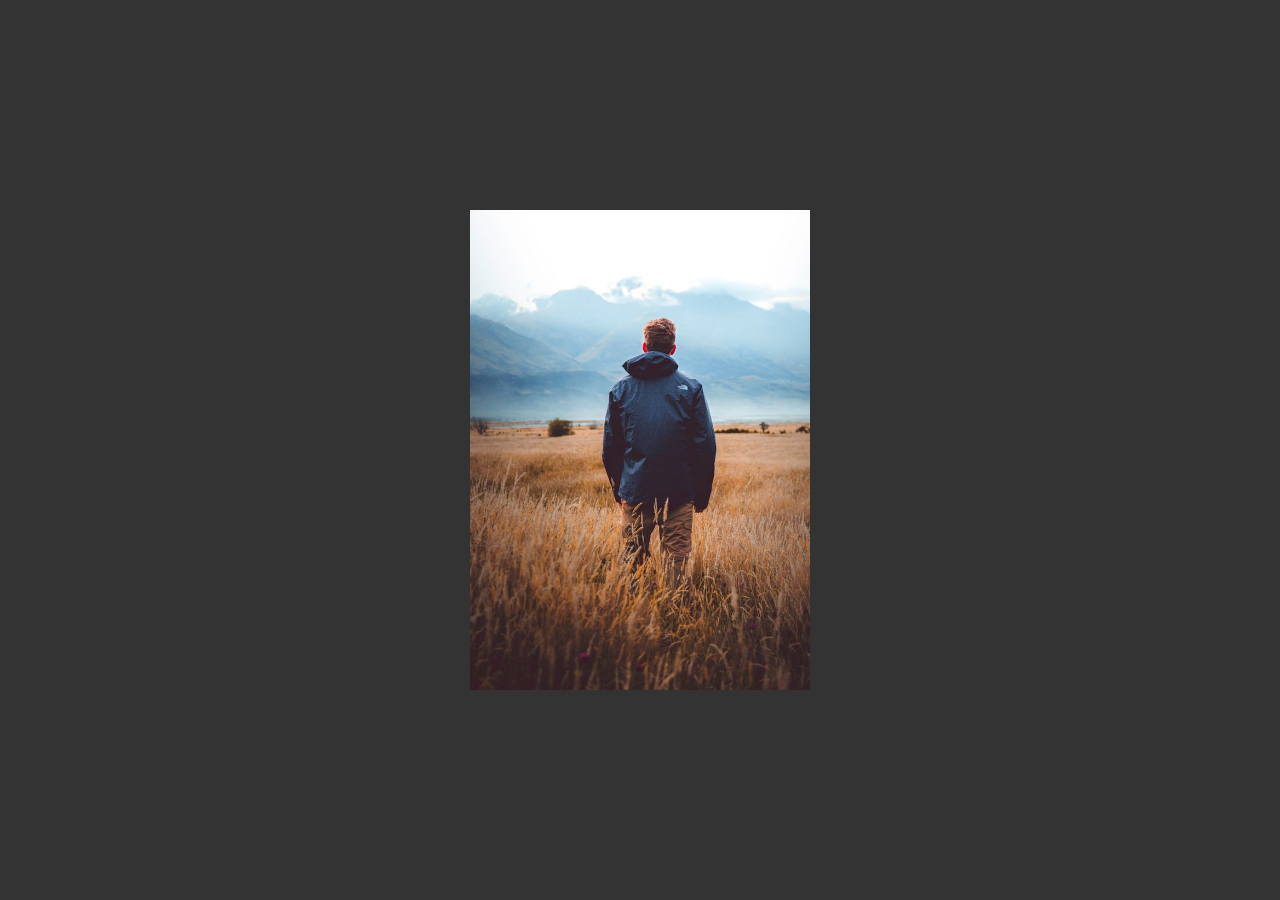
<file: 3dFlipCard/index.html>
<!DOCTYPE html>
<html lang="en" dir="ltr">
  <head>
    <meta charset="utf-8">
    <title></title>
    <link rel="stylesheet" href="style.css">
    <link rel="stylesheet" href="https://use.fontawesome.com/releases/v5.3.1/css/all.css">
  </head>
  <body>

    <div class="card middle">
      <div class="front">
        <img src="img.jpg" alt="">
      </div>
      <div class="back">
        <div class="back-content middle">
          <h2>DarkCode</h2>
          <span>Youtube Channel</span>
          <div class="sm">
            <a href="#"><i class="fab fa-facebook-f"></i></a>
            <a href="#"><i class="fab fa-twitter"></i></a>
            <a href="#"><i class="fab fa-youtube"></i></a>
            <a href="#"><i class="fab fa-instagram"></i></a>
          </div>
        </div>
      </div>
    </div>



  </body>
</html>
</file>
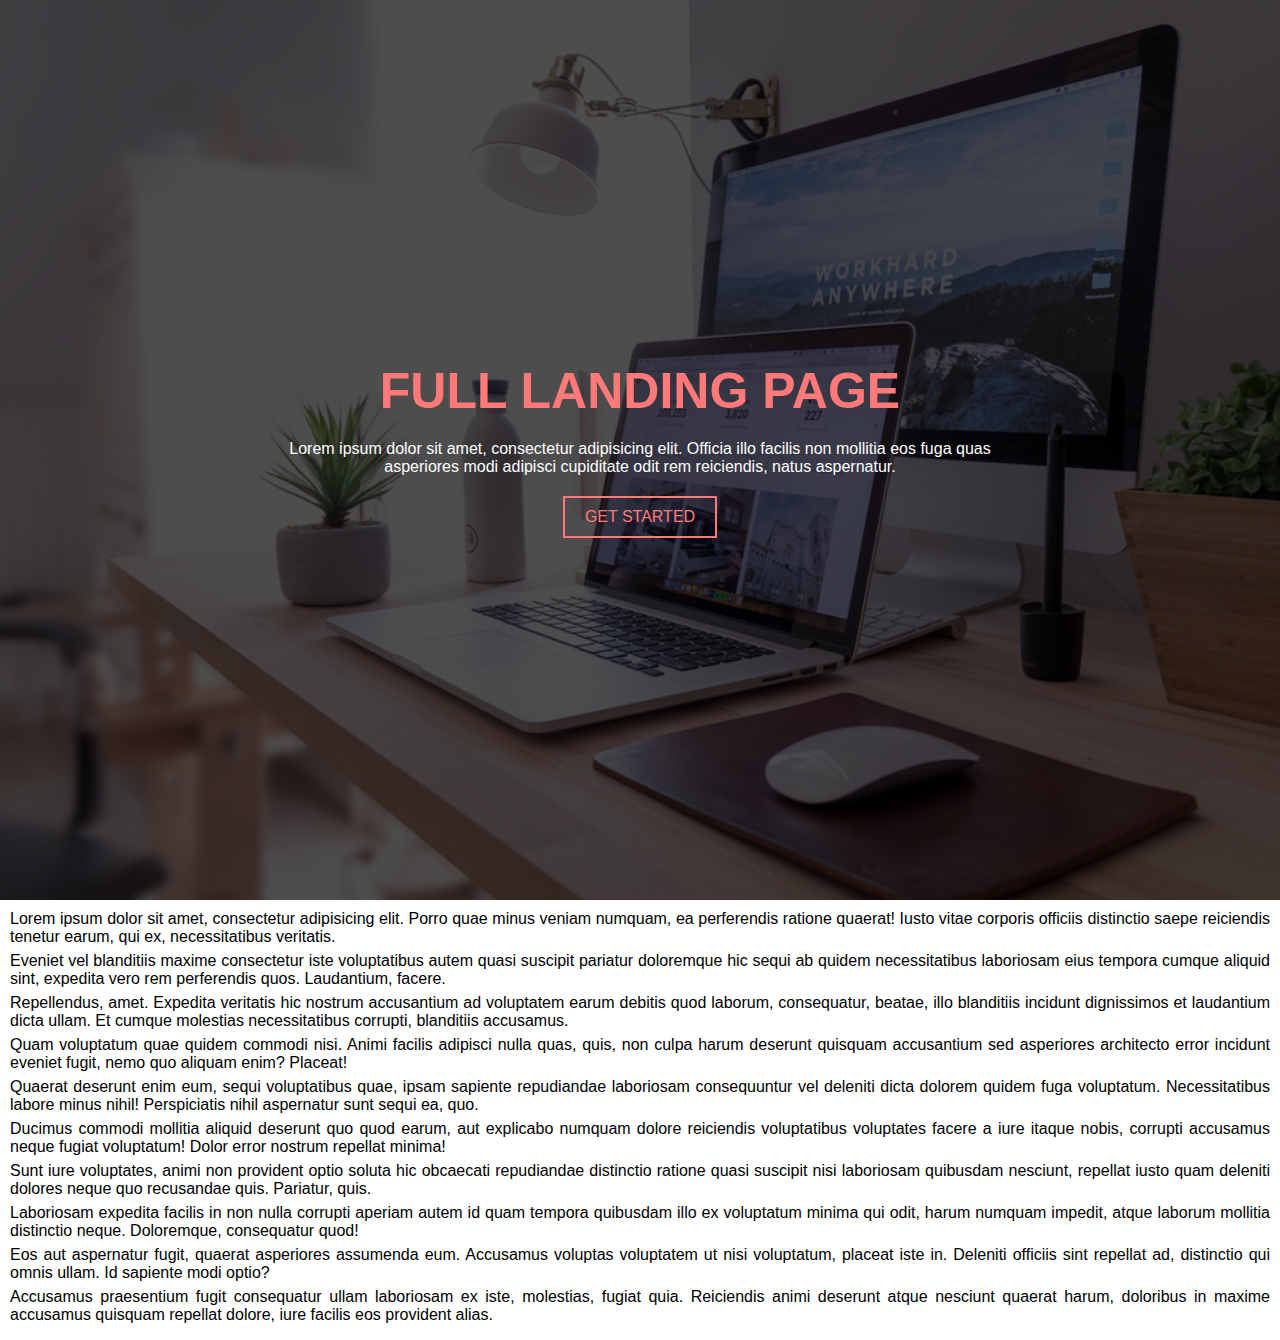
<file: AnimatedFullLandingPage/index.html>
<!DOCTYPE html>
<html lang="en" dir="ltr">
  <head>
    <meta charset="utf-8">
    <title></title>
    <link rel="stylesheet" href="style.css">
    <meta name="viewport" content="width=device-width, initial-scale=1">

  </head>
  <body>

    <div class="landing-page">
      <div class="page-content">
        <h1>Full Landing Page</h1>
        <p>
          Lorem ipsum dolor sit amet, consectetur adipisicing elit. Officia illo facilis non mollitia eos fuga quas asperiores modi adipisci cupiditate odit rem reiciendis, natus aspernatur.

        </p>
        <a href="#">Get Started</a>
      </div>
    </div>

  <div class="text">
    <div>Lorem ipsum dolor sit amet, consectetur adipisicing elit. Porro quae minus veniam numquam, ea perferendis ratione quaerat! Iusto vitae corporis officiis distinctio saepe reiciendis tenetur earum, qui ex, necessitatibus veritatis.</div>
    <div>Eveniet vel blanditiis maxime consectetur iste voluptatibus autem quasi suscipit pariatur doloremque hic sequi ab quidem necessitatibus laboriosam eius tempora cumque aliquid sint, expedita vero rem perferendis quos. Laudantium, facere.</div>
    <div>Repellendus, amet. Expedita veritatis hic nostrum accusantium ad voluptatem earum debitis quod laborum, consequatur, beatae, illo blanditiis incidunt dignissimos et laudantium dicta ullam. Et cumque molestias necessitatibus corrupti, blanditiis accusamus.</div>
    <div>Quam voluptatum quae quidem commodi nisi. Animi facilis adipisci nulla quas, quis, non culpa harum deserunt quisquam accusantium sed asperiores architecto error incidunt eveniet fugit, nemo quo aliquam enim? Placeat!</div>
    <div>Quaerat deserunt enim eum, sequi voluptatibus quae, ipsam sapiente repudiandae laboriosam consequuntur vel deleniti dicta dolorem quidem fuga voluptatum. Necessitatibus labore minus nihil! Perspiciatis nihil aspernatur sunt sequi ea, quo.</div>
    <div>Ducimus commodi mollitia aliquid deserunt quo quod earum, aut explicabo numquam dolore reiciendis voluptatibus voluptates facere a iure itaque nobis, corrupti accusamus neque fugiat voluptatum! Dolor error nostrum repellat minima!</div>
    <div>Sunt iure voluptates, animi non provident optio soluta hic obcaecati repudiandae distinctio ratione quasi suscipit nisi laboriosam quibusdam nesciunt, repellat iusto quam deleniti dolores neque quo recusandae quis. Pariatur, quis.</div>
    <div>Laboriosam expedita facilis in non nulla corrupti aperiam autem id quam tempora quibusdam illo ex voluptatum minima qui odit, harum numquam impedit, atque laborum mollitia distinctio neque. Doloremque, consequatur quod!</div>
    <div>Eos aut aspernatur fugit, quaerat asperiores assumenda eum. Accusamus voluptas voluptatem ut nisi voluptatum, placeat iste in. Deleniti officiis sint repellat ad, distinctio qui omnis ullam. Id sapiente modi optio?</div>
    <div>Accusamus praesentium fugit consequatur ullam laboriosam ex iste, molestias, fugiat quia. Reiciendis animi deserunt atque nesciunt quaerat harum, doloribus in maxime accusamus quisquam repellat dolore, iure facilis eos provident alias.</div>
  </div>

  </body>
</html>
</file>
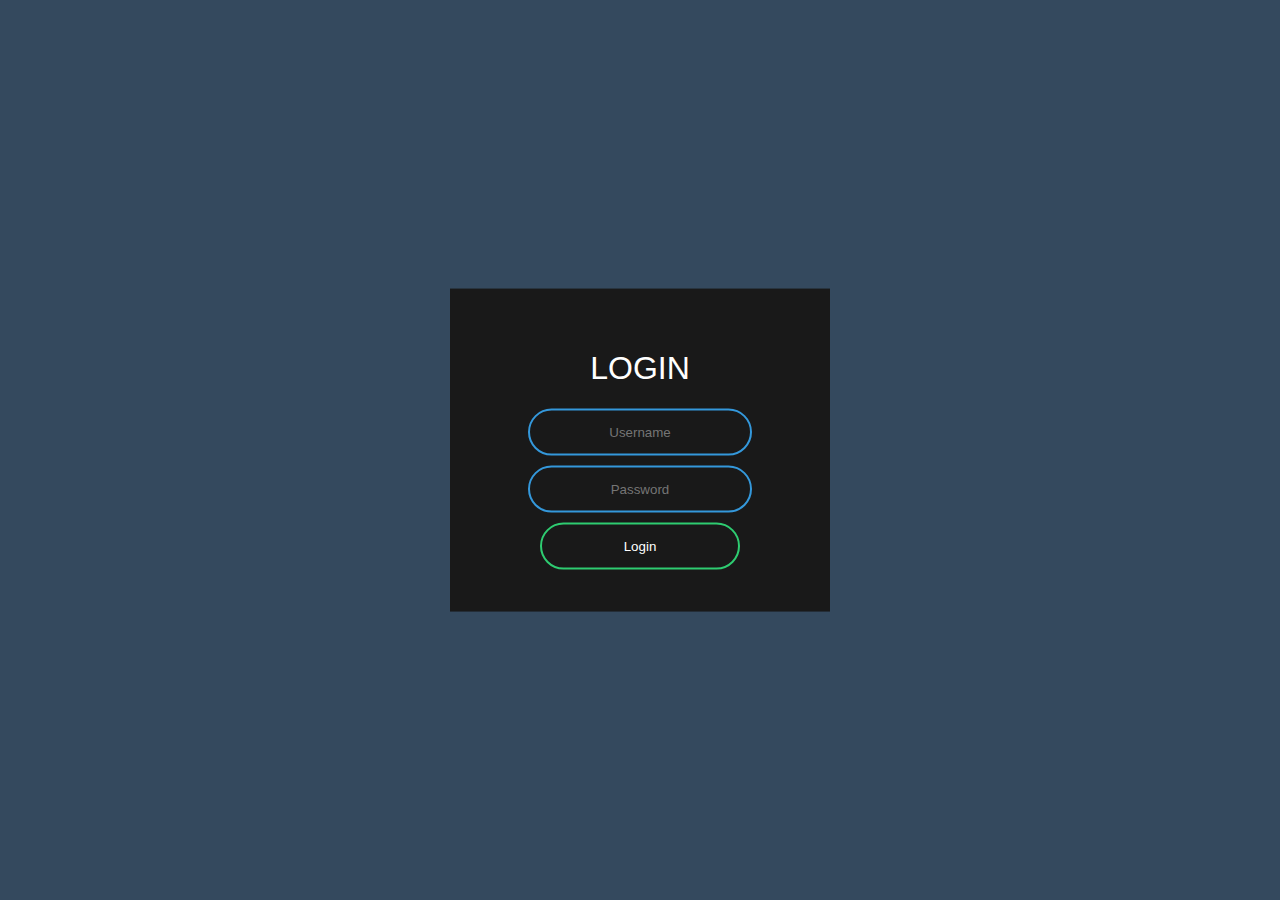
<file: AnimatedLogin/index.html>
<!DOCTYPE html>
<html lang="en">
<head>
    <meta charset="UTF-8">
    <meta name="viewport" content="width=device-width, initial-scale=1.0">
    <meta http-equiv="X-UA-Compatible" content="ie=edge">
    <title>Animated Login Form</title>

    <link rel="stylesheet" href="styles.css">
</head>
<body>
    <form action="index.html" method="post" class="box">
        <h1>Login</h1>
        <input type="text" name="" placeholder="Username">
        <input type="text" name="" placeholder="Password">
        <input type="submit" name="" value="Login">
    </form>
</body>
</html>
</file>
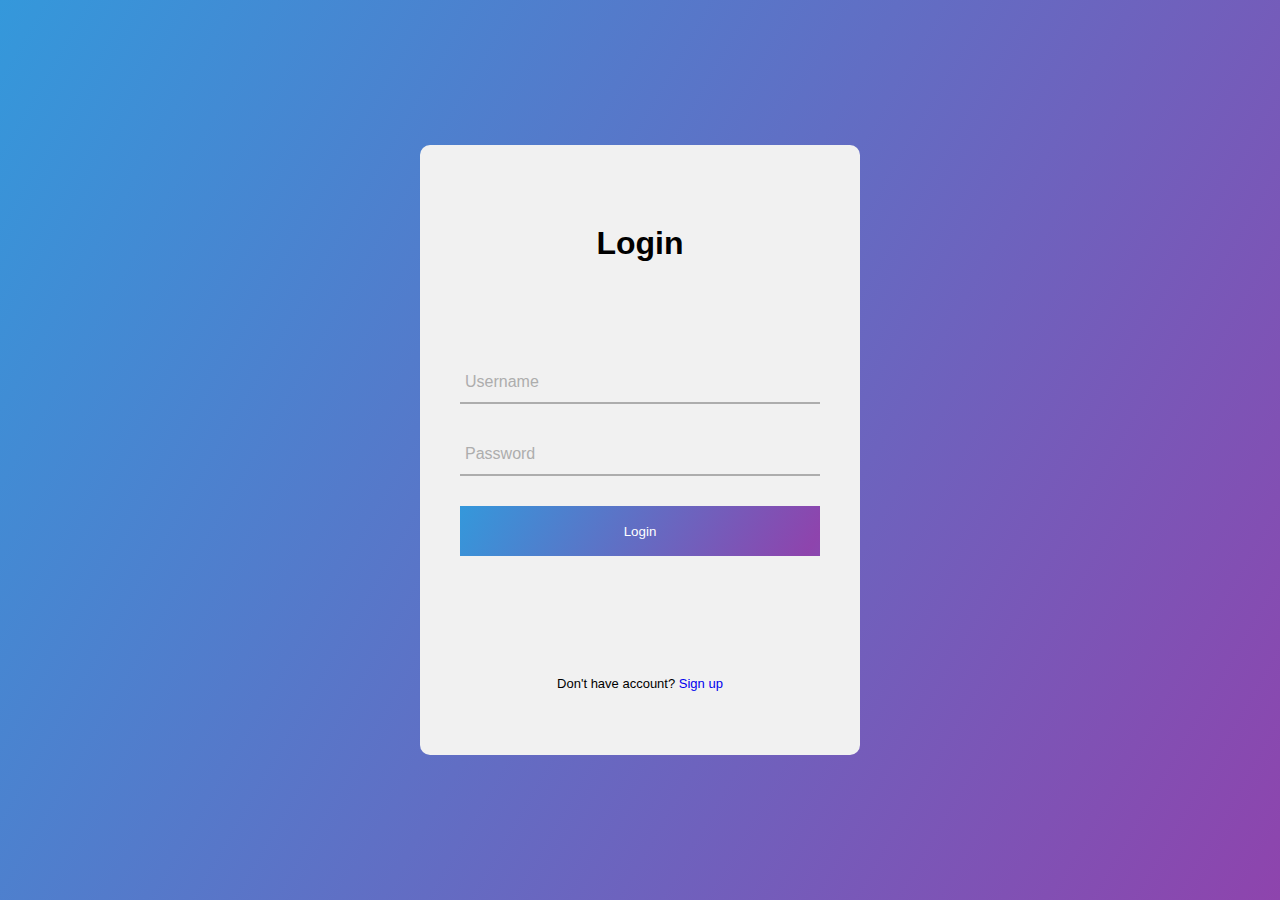
<file: AnimatedLogin2/index.html>
<!DOCTYPE html>
<html lang="en">
<head>
    <meta charset="UTF-8">
    <meta name="viewport" content="width=device-width, initial-scale=1.0">
    <meta http-equiv="X-UA-Compatible" content="ie=edge">
    <title>Animated Login</title>

    <link rel="stylesheet" href="styles.css">
    <script src="https://cdnjs.cloudflare.com/ajax/libs/jquery/3.4.1/jquery.min.js"></script>
</head>
<body>
    <form action="index.html" class="login-form">
        <h1>Login</h1>

        <div class="txtb">
            <input type="text">
            <span data-placeholder="Username"></span>
        </div>

        <div class="txtb">
            <input type="password">
            <span data-placeholder="Password"></span>
        </div>

        <input type="submit" class="logbtn" value="Login">

        <div class="bottom-text">
            Don't have account? <a href="#">Sign up</a>
        </div>
    </form>

    <script type="text/javascript">
        $(".txtb input").on("focus", function(){
            $(this).addClass("focus");
        })
        $(".txtb input").on("blur", function(){
            if ($(this).val() == "")
            $(this).removeClass("focus");
        })
    </script>
</body>
</html>
</file>
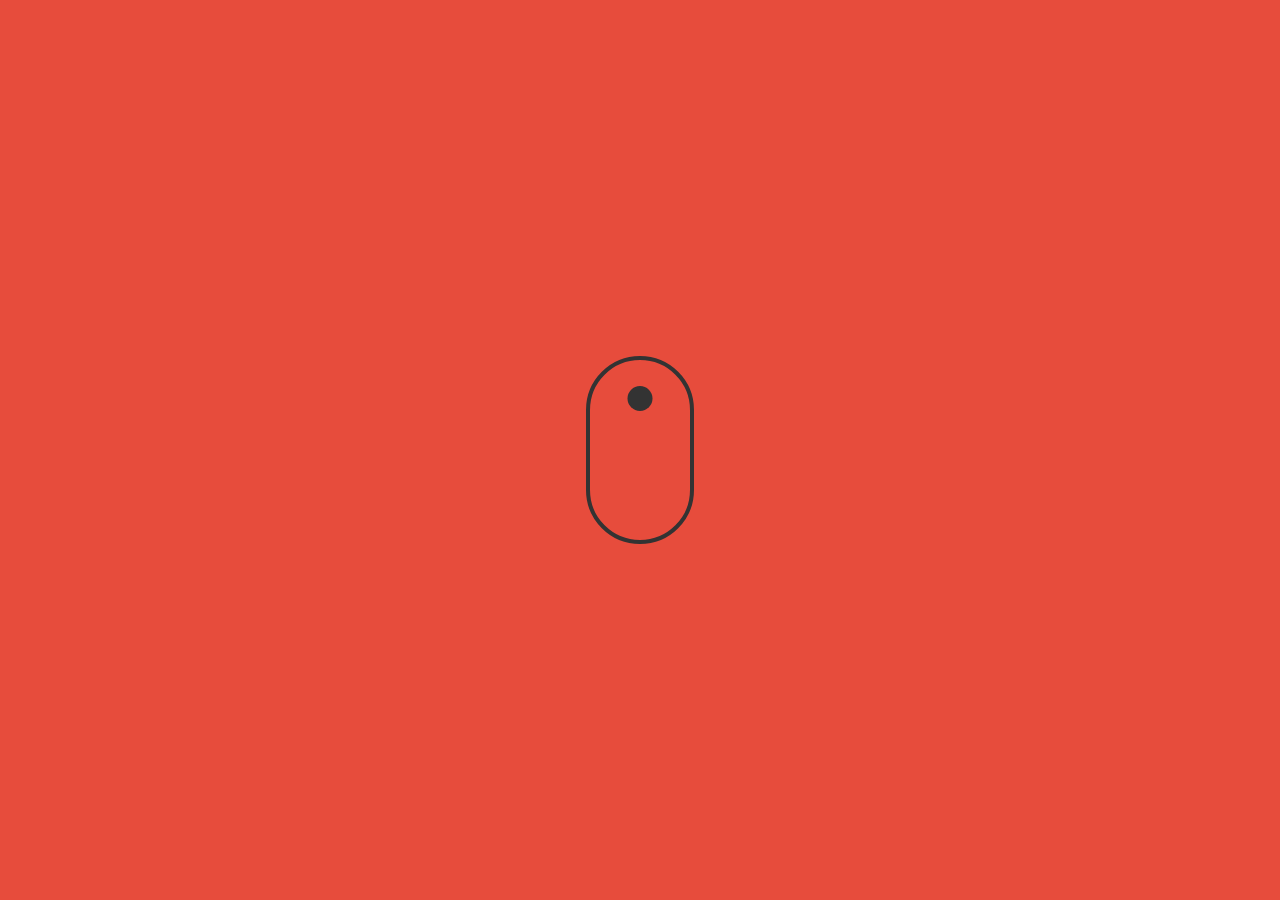
<file: AnimatedMouseScroll/index.html>
<!DOCTYPE html>
<html lang="en" dir="ltr">
  <head>
    <meta charset="utf-8">
    <title></title>
    <link rel="stylesheet" href="style.css">
  </head>
  <body>
<div class="middle">
  <div class="mouse">

  </div>
</div>
  </body>
</html>
</file>
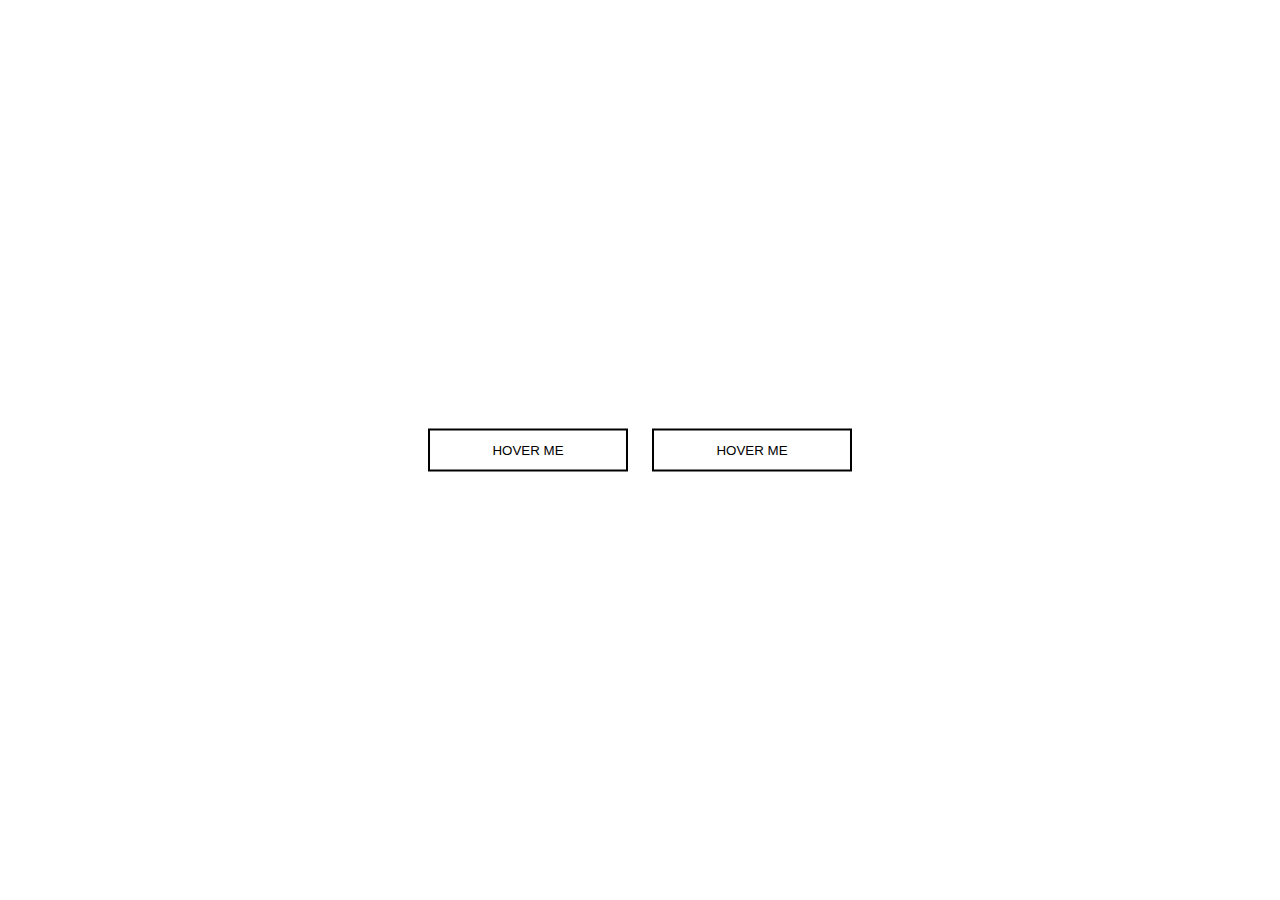
<file: ButtonsHoverEffect/index.html>
<!DOCTYPE html>
<html lang="en" dir="ltr">
  <head>
    <meta charset="utf-8">
    <title></title>
    <link rel="stylesheet" href="style.css">
  </head>
  <body>
    <div class="middle">
      <button class="btn btn1">Hover Me</button>
      <button class="btn btn2">Hover Me</button>
    </div>
  </body>
</html>
</file>
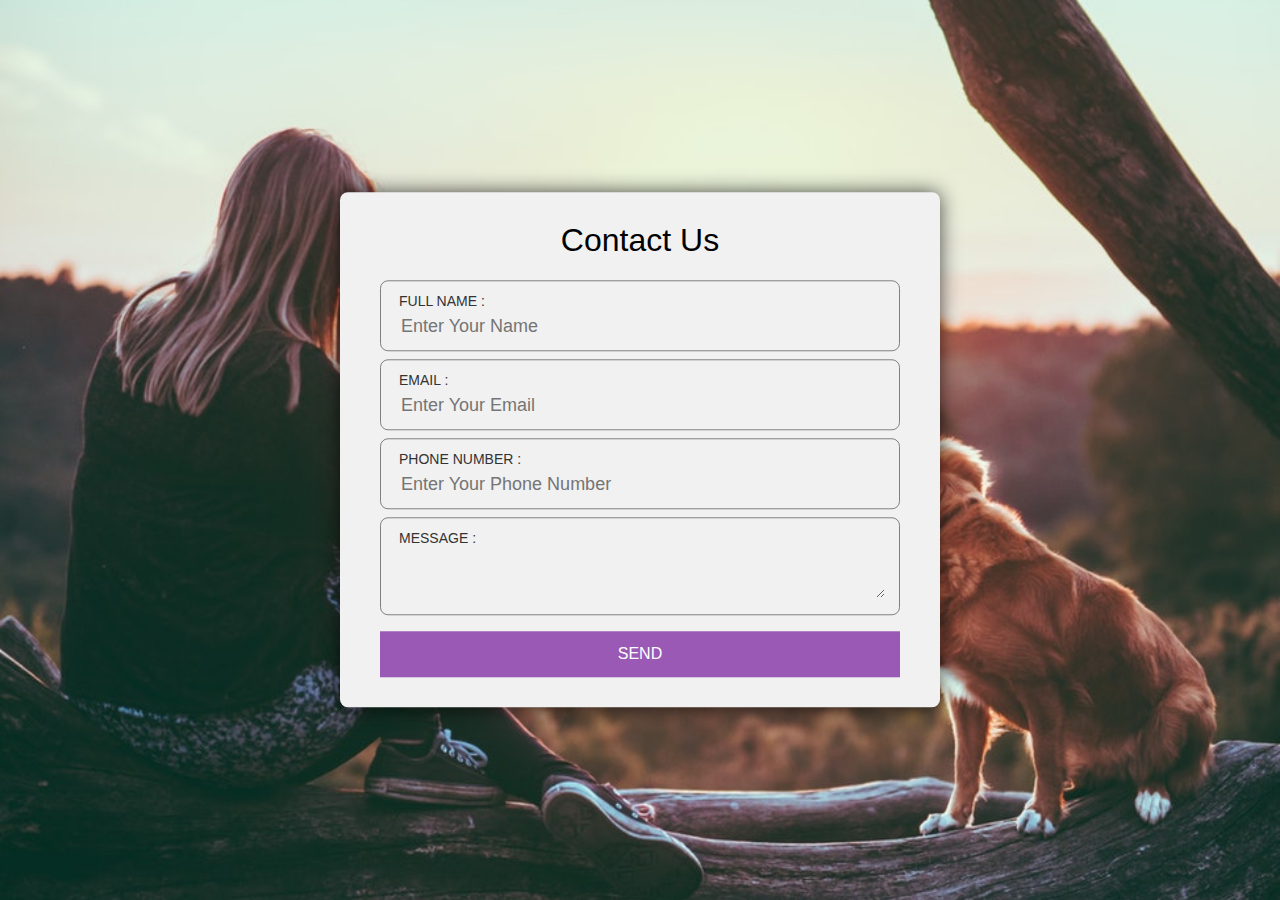
<file: ContactUsForm/index.html>
<!DOCTYPE html>
<html lang="en" dir="ltr">
  <head>
    <meta charset="utf-8">
    <title></title>
    <link rel="stylesheet" href="style.css">
  </head>
  <body>
  <div class="contact-form">
    <h1>Contact Us</h1>
    <div class="txtb">
      <label>Full Name :</label>
      <input type="text" name="" value="" placeholder="Enter Your Name">
    </div>

    <div class="txtb">
      <label>Email :</label>
      <input type="email" name="" value="" placeholder="Enter Your Email">
    </div>

    <div class="txtb">
      <label>Phone Number :</label>
      <input type="text" name="" value="" placeholder="Enter Your Phone Number">
    </div>

    <div class="txtb">
      <label>Message :</label>
      <textarea></textarea>
    </div>
    <a class="btn">Send</a>
  </div>
  </body>
</html>
</file>
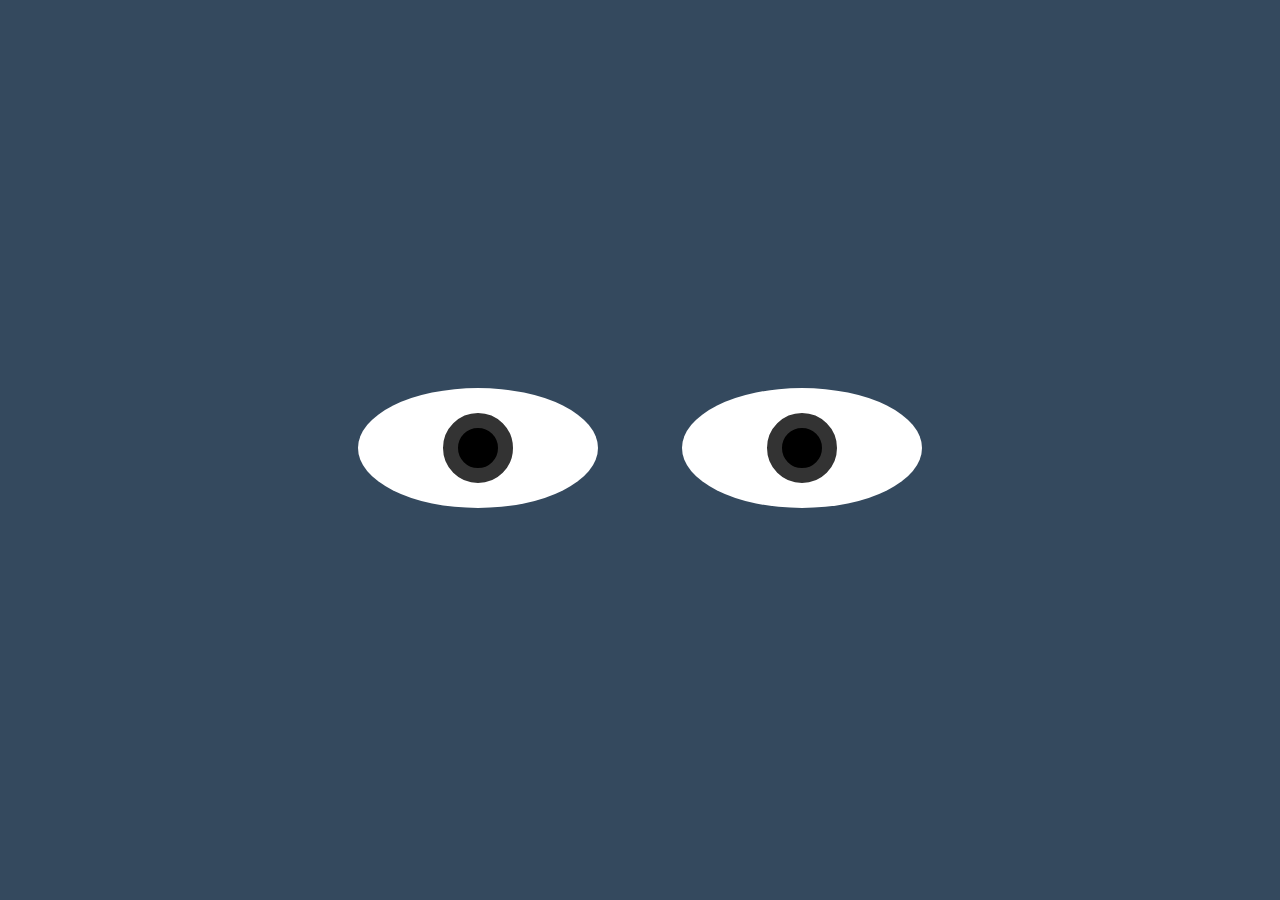
<file: EyesFollowMouseCursor/index.html>
<!DOCTYPE html>
<html lang="en" dir="ltr">
  <head>
    <meta charset="utf-8">
    <link rel="stylesheet" href="style.css">
    <title></title>
  </head>
  <body>


  <div class="eyes">
    <div class="eye">
      <div class="ball"></div>
    </div>

    <div class="eye">
      <div class="ball"></div>
    </div>
  </div>


<script>
  var balls = document.getElementsByClassName("ball");
  document.onmousemove = function(){
    var x = event.clientX * 100 / window.innerWidth + "%";
    var y = event.clientY * 100 / window.innerHeight + "%";
    //event.clientX => get the horizontal coordinate of the mouse
    //event.clientY => get the Vertical coordinate of the mouse
    //window.innerWidth => get the browser width
    //window.innerHeight => get the browser height

    for(var i=0;i<2;i++){
      balls[i].style.left = x;
      balls[i].style.top = y;
      balls[i].style.transform = "translate(-"+x+",-"+y+")";
    }
  }
</script>

  </body>
</html>
</file>
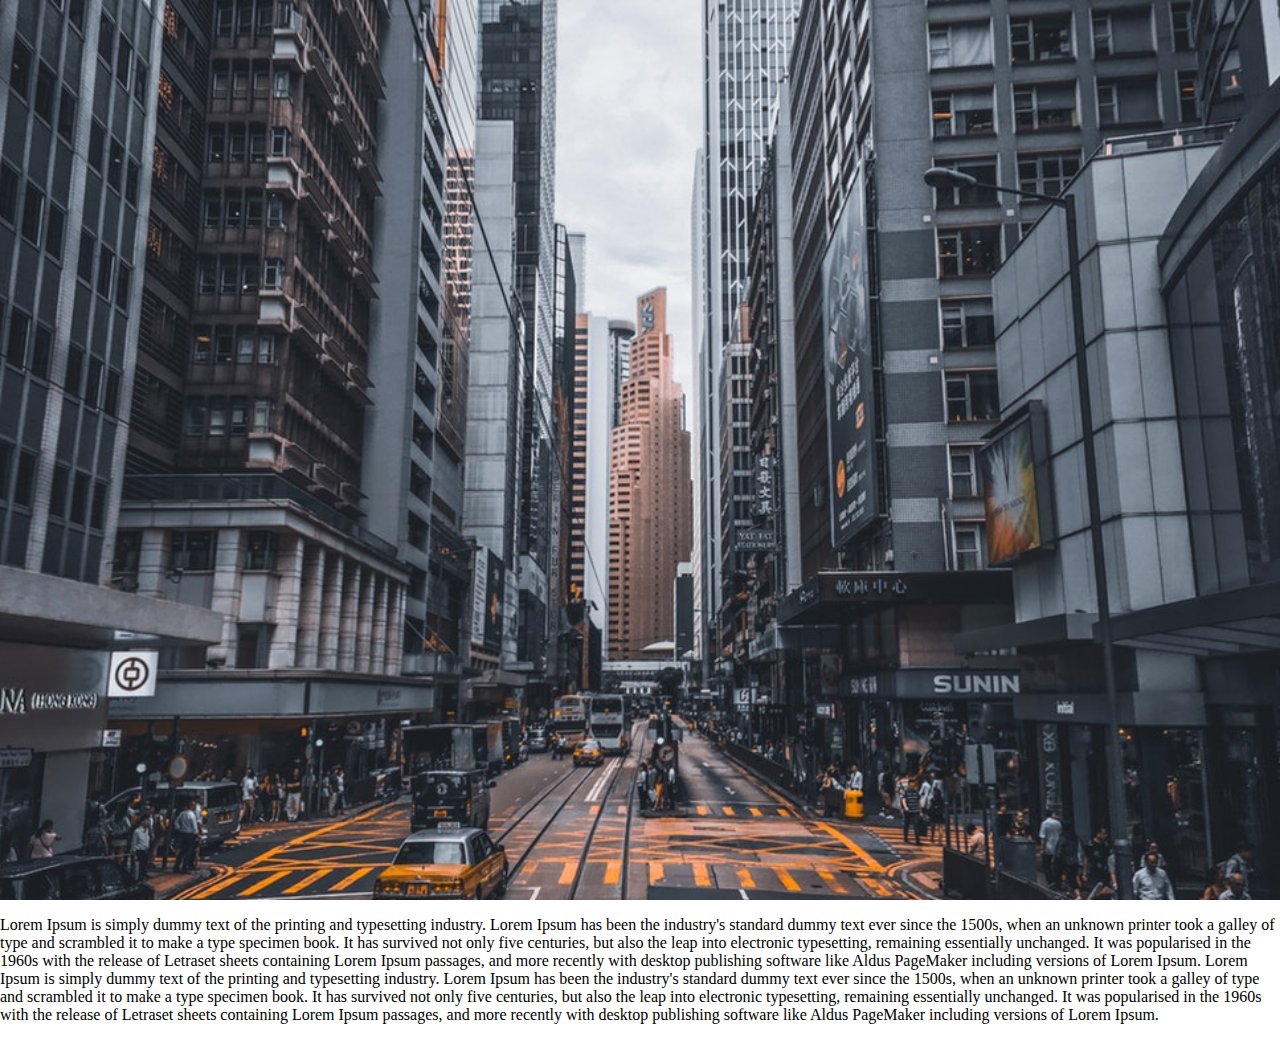
<file: GoTopButton/index.html>
<!DOCTYPE html>
<html lang="en" dir="ltr">
  <head>
    <meta charset="utf-8">
    <link rel="stylesheet" href="style.css">
    <link rel="stylesheet" href="https://use.fontawesome.com/releases/v5.4.1/css/all.css">
    <script src="https://ajax.googleapis.com/ajax/libs/jquery/3.3.1/jquery.min.js"></script>
    <title></title>
  </head>
  <body>

    <section>

    </section>
    <p>
      Lorem Ipsum is simply dummy text of the printing and typesetting industry. Lorem Ipsum has been the industry's standard dummy text ever since the 1500s, when an unknown printer took a galley of type and scrambled it to make a type specimen book. It has survived not only five centuries, but also the leap into electronic typesetting, remaining essentially unchanged. It was popularised in the 1960s with the release of Letraset sheets containing Lorem Ipsum passages, and more recently with desktop publishing software like Aldus PageMaker including versions of Lorem Ipsum.

      Lorem Ipsum is simply dummy text of the printing and typesetting industry. Lorem Ipsum has been the industry's standard dummy text ever since the 1500s, when an unknown printer took a galley of type and scrambled it to make a type specimen book. It has survived not only five centuries, but also the leap into electronic typesetting, remaining essentially unchanged. It was popularised in the 1960s with the release of Letraset sheets containing Lorem Ipsum passages, and more recently with desktop publishing software like Aldus PageMaker including versions of Lorem Ipsum.


    </p>

    

    <button id="topBtn"><i class="fas fa-arrow-up"></i></button>

<script type="text/javascript" src="script.js"></script>
  </body>
</html>
</file>
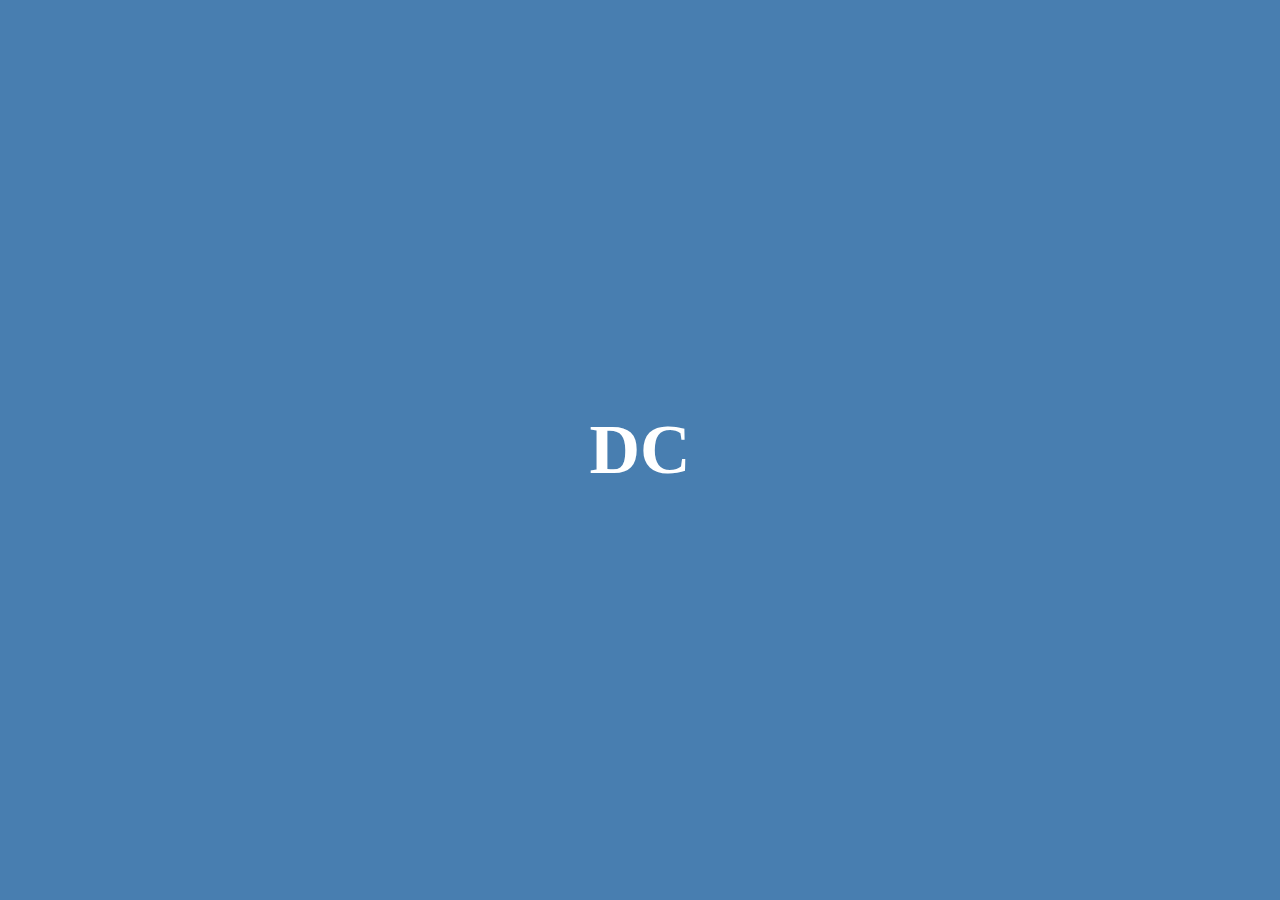
<file: HiddenText/index.html>
<!DOCTYPE html>
<html lang="en" dir="ltr">
  <head>
    <meta charset="utf-8">
    <title></title>
    <link rel="stylesheet" href="style.css">
  </head>
  <body>
    <div class="text middle">
      <span>D</span>
      <span class="hidden">A</span>
      <span class="hidden">R</span>
      <span class="hidden">K</span>
      <span>C</span>
      <span class="hidden">O</span>
      <span class="hidden">D</span>
      <span class="hidden">E</span>
    </div>
  </body>
</html>
</file>
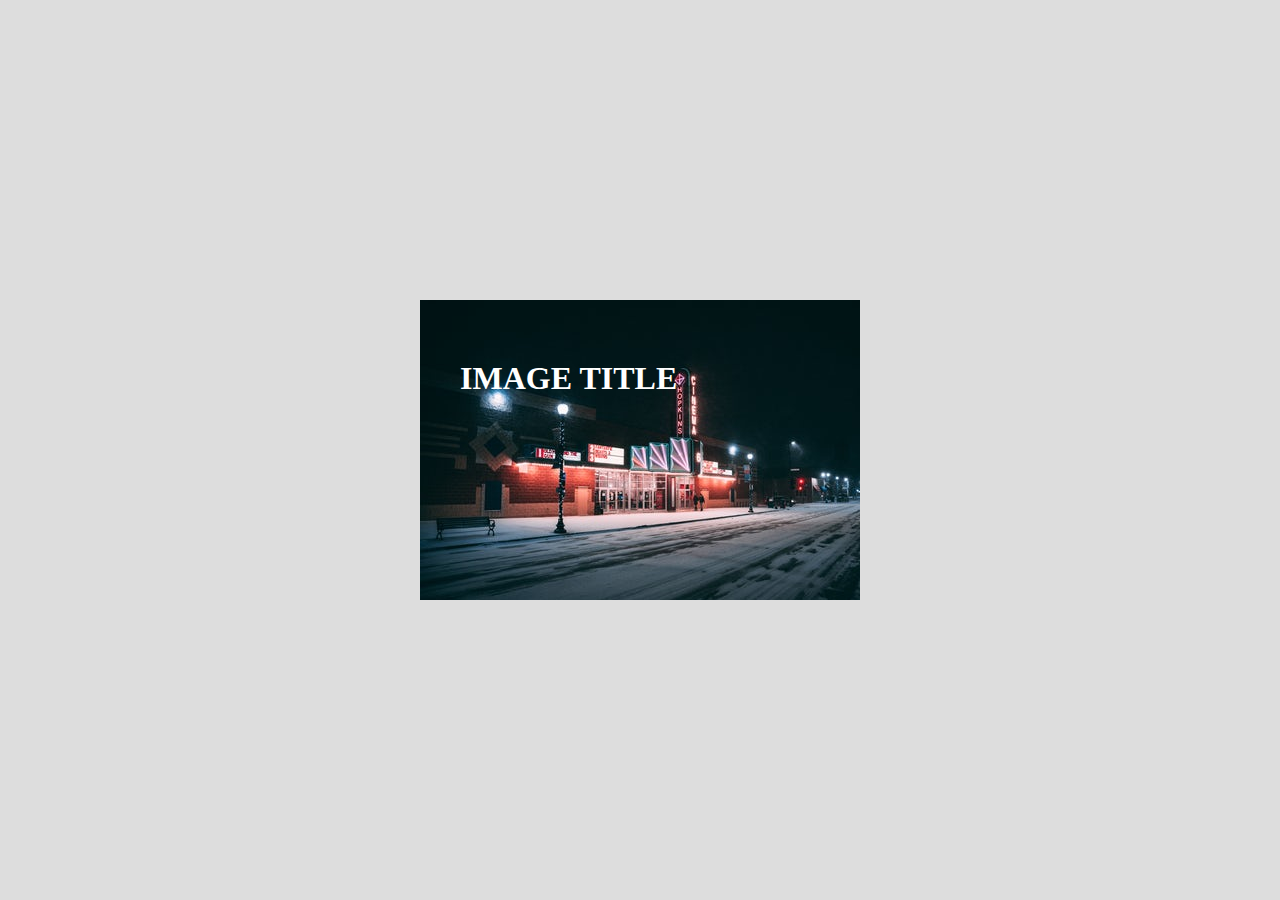
<file: HoverEffectonImage/index.html>
<!DOCTYPE html>
<html lang="en" dir="ltr">
  <head>
    <meta charset="utf-8">
    <title></title>
    <link rel="stylesheet" href="style.css">
    <link rel="stylesheet" href="https://use.fontawesome.com/releases/v5.7.0/css/all.css">

  <body>

  <div class="image middle">
    <img src="img.jpg" alt="">
    <div class="image-content">
      <h1>Image Title</h1>
      <div class="icons">
        <a href="#" class="icon fas fa-heart"></a>
        <a href="#" class="icon fas fa-comment"></a>
        <a href="#" class="icon fas fa-share"></a>
      </div>
    </div>
  </div>

  </body>
</html>
</file>
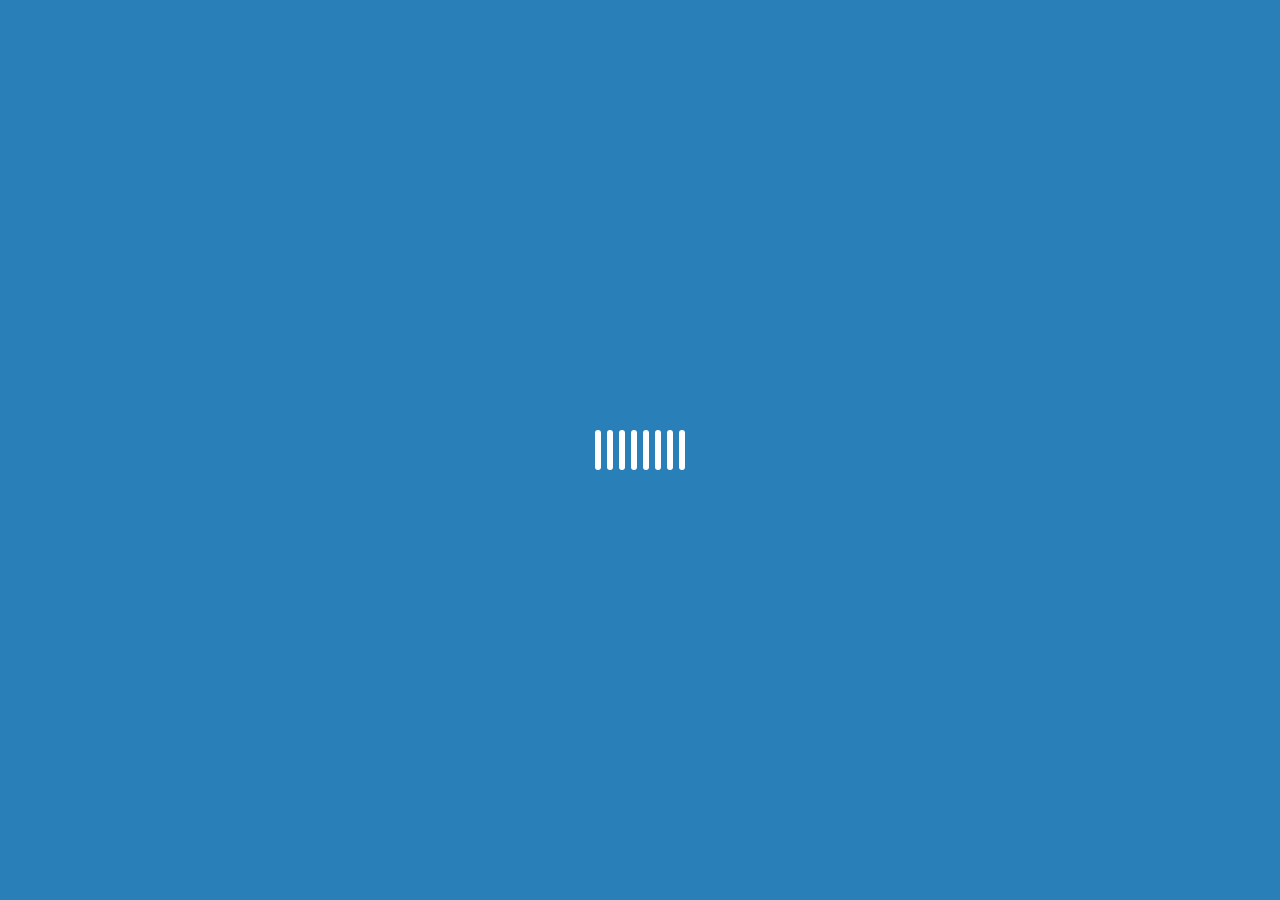
<file: Loading/index.html>
<!DOCTYPE html>
<html lang="en" dir="ltr">
  <head>
    <meta charset="utf-8">
    <title></title>
    <link rel="stylesheet" href="style.css">
  </head>
  <body>
    <div class="loading">
      <div class="obj"></div>
      <div class="obj"></div>
      <div class="obj"></div>
      <div class="obj"></div>
      <div class="obj"></div>
      <div class="obj"></div>
      <div class="obj"></div>
      <div class="obj"></div>
    </div>
  </body>
</html>
</file>
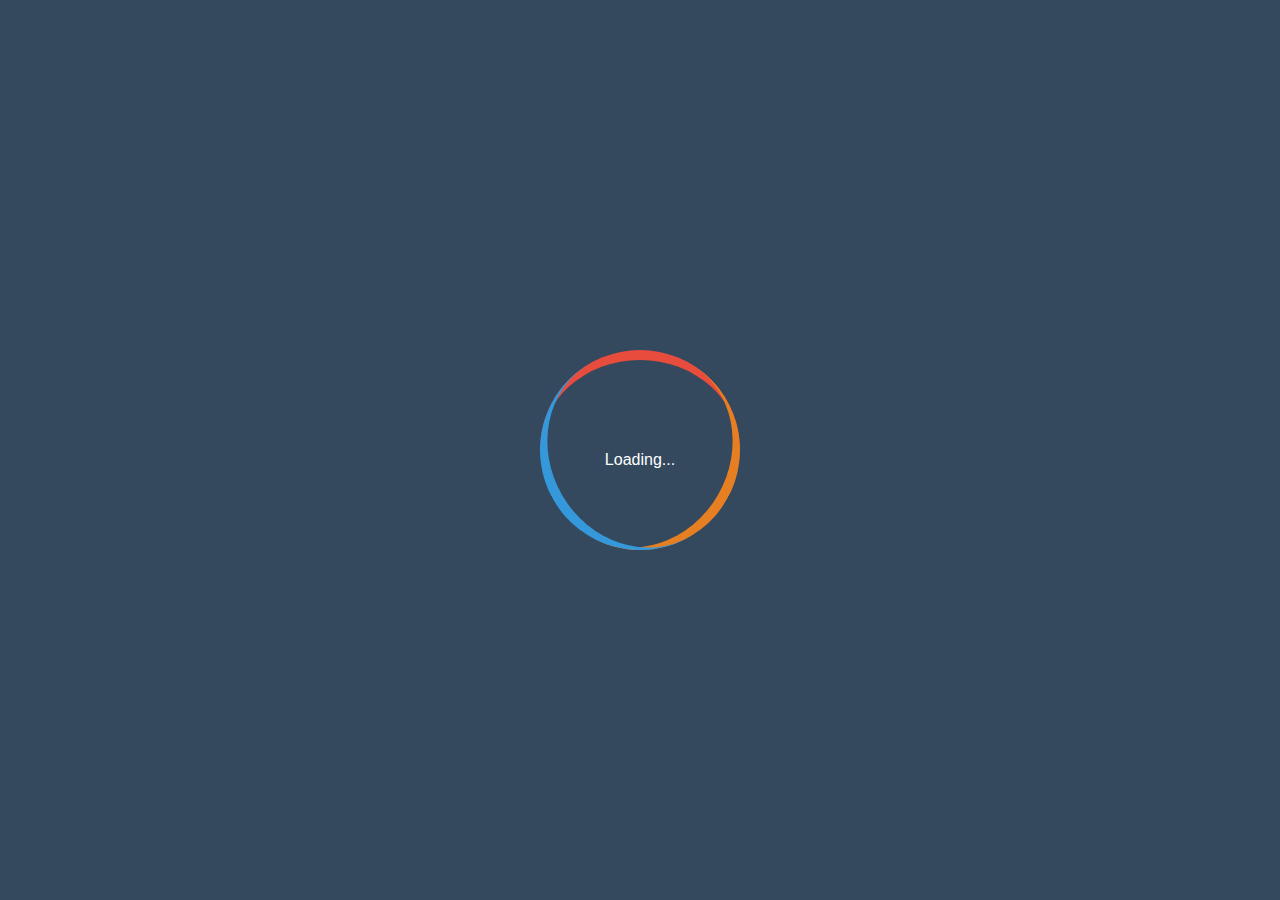
<file: LoadingAnimation/index.html>
<!DOCTYPE html>
<html lang="en" dir="ltr">
  <head>
    <meta charset="utf-8">
    <title></title>
    <link rel="stylesheet" href="style.css">
  </head>
  <body>
    <div class="loading">
      <span>Loading...</span>
    </div>
  </body>
</html>
</file>
<file: 3dFlipCard/style.css>
*{
  margin: 0;
  padding: 0;
  text-decoration: none;
  font-family: "montserrat";
}
body{
  background: #333;
}
.middle{
  position: absolute;
  top: 50%;
  left: 50%;
  transform: translate(-50%,-50%);
}
.card{
  cursor: pointer;
  width: 340px;
  height: 480px;
}
.front,.back{
  width: 100%;
  height: 100%;
  overflow: hidden;
  backface-visibility: hidden;
  position: absolute;
  transition: transform .6s linear;
}
.front img{
  height: 100%;
}
.front{
  transform: perspective(600px) rotateY(0deg);
}
.back{
  background: #f1f1f1;
  transform: perspective(600px) rotateY(180deg);
}
.back-content{
  color: #2c3e50;
  text-align: center;
  width: 100%;
}
.sm{
  margin: 20px 0;
}
.sm a{
  display: inline-flex;
  width: 40px;
  height: 40px;
  justify-content: center;
  align-items: center;
  color: #2c3e50;
  font-size: 18px;
  transition: 0.4s;
  border-radius: 50%
}
.sm a:hover{
  background: #2c3e50;
  color: white;
}
.card:hover > .front{
  transform: perspective(600px) rotateY(-180deg);
}
.card:hover > .back{
  transform: perspective(600px) rotateY(0deg);
}
</file>
<file: AnimatedFullLandingPage/style.css>
*{
  margin: 0;
  padding: 0;
  font-family: "montserrat",sans-serif;
}
.landing-page{
  width: 100%;
  height: 100vh;
  background: #000;
  position: relative;
  overflow: hidden;
}
.landing-page::after{
  content: "";
  position: absolute;
  left: 0;
  top: 0;
  width: 100%;
  height: 100%;
  background: url(bg.jpg) no-repeat;
  background-size: cover;
  opacity: .3;
  animation: anim 25s linear infinite;
}
@keyframes anim {
  50%{
    transform: scale(2);
  }
  100%{
    transform: scale(1);
  }
}
.page-content{
  position: absolute;
  top: 50%;
  left: 50%;
  transform: translate(-50%,-50%);
  z-index: 1;
  width: 100%;
  max-width: 800px;
  text-align: center;
  padding: 0 40px;
  box-sizing: border-box;
}
.page-content h1{
  color: #ff7979;
  text-transform: uppercase;
  font-size: 50px;
  font-weight: 900;
  margin-bottom: 20px;
}
.page-content p{
  color: #fff;
  margin-bottom: 20px;
}
.page-content a{
  display: inline-block;
  text-decoration: none;
  color: #ff7979;
  border: 2px solid #ff7979;
  text-transform: uppercase;
  padding: 10px 20px;
  transition: 0.4s linear;
}
.page-content a:hover{
  color: #fff;
  background: #ff7979;
}
.text{
  padding: 10px;
  text-align: justify;
}
.text div{
  margin-bottom: 6px;
}
</file>
<file: AnimatedLogin/styles.css>
body {
    margin:0;
    padding: 0;
    font-family: Arial, Helvetica, sans-serif;
    background: #34495e;
}
.box {
    width: 300px;
    padding: 40px;
    position: absolute;
    top: 50%;
    left: 50%;
    transform: translate(-50%, -50%);
    background: #191919;
    text-align: center;
}
.box h1{
    color: white;
    text-transform: uppercase;
    font-weight: 500;
}
.box input[type="text"],.box input[type="password"] {
    border: 0;
    background: none;
    display: block;
    margin: 10px auto;
    text-align: center;
    border: 2px solid #3498db;
    padding: 14px 10px;
    width: 200px;
    outline: none;
    color: white;
    border-radius: 24px;
    transition: 0.25s;
}
.box input[type="text"]:focus,.box input[type="password"]:focus {
    width: 280px;
    border-color: #2ecc71;    
}
.box input[type="submit"] {
    border: 0;
    background: none;
    display: block;
    margin: 2px auto;
    text-align: center;
    border: 2px solid #2ecc71;
    padding: 14px 40px;
    width: 200px;
    outline: none;
    color: white;
    border-radius: 24px;
    transition: 0.25s;
    cursor: pointer;
}
.box input[type="submit"]:hover {
    background: #2ecc71;
}
</file>
<file: AnimatedLogin2/styles.css>
*{
    margin: 0;
    padding: 0;
    text-decoration: none;
    font-family: Verdana, Geneva, Tahoma, sans-serif;
}
body {
    min-height: 100vh;
    background-image: linear-gradient(120deg, #3498db, #8e44ad);
}
.login-form{
    width: 360px;
    background: #f1f1f1;
    height: 450px;
    padding: 80px 40px;
    border-radius: 10px;
    position: absolute;
    left: 50%;
    top: 50%;
    transform: translate(-50%, -50%);
}
.login-form h1{
    text-align: center;
    margin-bottom: 100px;
}
.txtb{
    border-bottom: 2px solid #adadad;
    position: relative;
    margin: 30px 0;
}
.txtb input{
    font-size: 15px;
    color: #333;
    border: none;
    width: 100%;
    outline: none;
    background: none;
    padding: 0 5px;
    height: 40px;
}
.txtb span::before{
    content: attr(data-placeholder);
    position: absolute;
    top: 50%;
    left: 5px;
    color: #adadad;
    transform: translateY(-50%);
    z-index: -1;
    transition: .5s;
}
.txtb span::after{
    content: '';
    position: absolute;
    width: 0%;
    height: 2px;
    background: linear-gradient(120deg, #3498db, #8e44ad);
    transition: .5s;
}

.focus + span::before{
    top: -5px;
}
.focus + span::after{
    width: 100%;
}

.logbtn{
    display: block;
    width: 100%;
    height: 50px;
    border: none;
    background: linear-gradient(120deg, #3498db, #8e44ad, #3498db);
    background-size: 200%;
    color: #fff;
    outline: none;
    cursor: pointer;
    transition: .5s;
}
.logbtn:hover{
    background-position: right;
}
.bottom-text{
    margin-top: 120px;
    text-align: center;
    font-size: 13px;
}
</file>
<file: AnimatedMouseScroll/style.css>
body{
  margin: 0;
  padding: 0;
  background: #e74c3c;
}
.middle{
  position: absolute;
  top: 50%;
  left: 50%;
  transform: translate(-50%,-50%);
}
.mouse{
  width: 100px;
  height: 180px;
  border: 4px solid #333;
  border-radius: 60px;
}
.mouse::before{
  content: "";
  width: 25px;
  height: 25px;
  position: absolute;
  top: 30px;
  background: #333;
  left: 50%;
  transform: translateX(-50%);
  border-radius: 50%;
  opacity: 1;
  animation: mouse 2s infinite;
}
@keyframes mouse {
  from{
    opacity: 1;
    top: 30px;
  }
  to{
    opacity: 0;
    top: 150px;
  }
}
</file>
<file: ButtonsHoverEffect/style.css>
body{
  margin: 0;
  padding: 0;
}
.middle{
  position: absolute;
  top: 50%;
  left: 50%;
  transform: translate(-50%,-50%);
  text-align: center;
}
.btn{
  background: none;
  border: 2px solid #000;
  font-family: "montserrat",sans-serif;
  text-transform: uppercase;
  padding: 12px 20px;
  min-width: 200px;
  margin: 10px;
  cursor: pointer;
  transition: color 0.4s linear;
  position: relative;
}
.btn:hover{
  color: #fff;
}
.btn::before{
  content: "";
  position: absolute;
  left: 0;
  top: 0;
  width: 100%;
  height: 100%;
  background: #000;
  z-index: -1;
  transition: transform 0.5s;
  transform-origin: 0 0;
  transition-timing-function: cubic-bezier(0.5,1.6,0.4,0.7);
}
.btn1::before{
  transform: scaleX(0);
}
.btn2::before{
  transform: scaleY(0);
}
.btn1:hover::before{
  transform: scaleX(1);
}
.btn2:hover::before{
  transform: scaleY(1);
}
</file>
<file: ContactUsForm/style.css>
body{
  margin: 0;
  padding: 0;
  background: url(bg.jfif);
  background-size: cover;
}
.contact-form{
  width: 85%;
  max-width: 600px;
  background: #f1f1f1;
  position: absolute;
  top: 50%;
  left: 50%;
  transform: translate(-50%,-50%);
  padding: 30px 40px;
  box-sizing: border-box;
  border-radius: 8px;
  text-align: center;
  box-shadow: 0 0 20px #000000b3;
  font-family: "Montserrat",sans-serif;
}
.contact-form h1{
  margin-top: 0;
  font-weight: 200;
}
.txtb{
  border:1px solid gray;
  margin: 8px 0;
  padding: 12px 18px;
  border-radius: 8px;
}
.txtb label{
  display: block;
  text-align: left;
  color: #333;
  text-transform: uppercase;
  font-size: 14px;
}
.txtb input,.txtb textarea{
  width: 100%;
  border: none;
  background: none;
  outline: none;
  font-size: 18px;
  margin-top: 6px;
}
.btn{
  display: inline-block;
  background: #9b59b6;
  padding: 14px 0;
  color: white;
  text-transform: uppercase;
  cursor: pointer;
  margin-top: 8px;
  width: 100%;
}
</file>
<file: EyesFollowMouseCursor/style.css>
body{
  margin: 0;
  padding: 0;
  background: #34495e;
}
.eyes{
  position: absolute;
  top: 50%;
  transform: translateY(-50%);
  width: 100%;
  text-align: center;
}
.eye{
  width: 240px;
  height: 120px;
  background: #fff;
  display: inline-block;
  margin: 40px;
  border-radius: 50%;
  position: relative;
  overflow: hidden;
}

.ball{
  width: 40px;
  height: 40px;
  background: #000;
  position: absolute;
  top: 50%;
  left: 50%;
  transform: translate(-50%,-50%);
  border-radius: 50%;
  border: 15px solid #333;
}
</file>
<file: GoTopButton/style.css>
body{
  margin: 0;
  padding: 0;
  font-family: "montserrat";
}
section{
  width: 100%;
  height: 100vh;
  background: url(bg.jpg) no-repeat;
  background-size: cover;
}
#topBtn{
  position: fixed;
  bottom: 40px;
  right: 40px;
  font-size: 22px;
  width: 50px;
  height: 50px;
  background: #e74c3c;
  color: white;
  border: none;
  cursor: pointer;
  display: none;
}
</file>
<file: HiddenText/style.css>
body{
  margin: 0;
  padding: 0;
  background: #487eb0;
}
.middle{
  position: absolute;
  top: 50%;
  transform: translateY(-50%);
  width: 100%;
  display: flex;
  justify-content: center;
}
.text{
  color: #fff;
  font-size: 70px;
  font-family: "montserrat";
  font-weight: 900;
  cursor: pointer;
}
.hidden{
  max-width: 0;
  opacity: 0;
  transition: 0.5s ease-in;
}
.text:hover .hidden{
  opacity: 1;
  max-width: 1em;
}
</file>
<file: HoverEffectonImage/style.css>
*{
  margin: 0;
  padding: 0;
  font-family: "montserrat";
}
body{
  background: #ddd;
}
.middle{
  position: absolute;
  top: 50%;
  left: 50%;
  transform: translate(-50%,-50%);
}

.image{
  width: 440px;
  height: 300px;
  overflow: hidden;
  cursor: pointer;
}

.image-content{
  position: absolute;
  top: 0;
  left: 0;
  width: 100%;
  height: 100%;
  padding: 40px;
  box-sizing: border-box;
}
.image-content h1{
  color: #fff;
  text-transform: uppercase;
  transform: translateY(20px);
  transition: 0.4s;
}
.image:hover .image-content h1{
    transform: translateY(0px);
}
.icons{
  position: absolute;
  right: 40px;
  bottom: 40px;
}
.icon{
  text-decoration: none;
  color: #333;
  font-size: 22px;
  margin: 0 10px;
  transform: translateY(80px);
}
.image:hover .icon{
  transform: translateY(0px);
}
.icon:nth-child(1){
  transition: transform 0.4s 0.05s,color 0.4s;
}
.icon:nth-child(2){
  transition: transform 0.4s 0.1s,color 0.4s;
}
.icon:nth-child(3){
  transition: transform 0.4s 0.15s,color 0.4s;
}
.icon:hover{
  color: #3498db;
}
.image-content::before{
  content: "";
  position: absolute;
  left: 0;
  bottom: 0;
  background: rgba(255,255,255,0.7);
  width: 100%;
  height: 0px;
  clip-path: polygon(0 100%,100% 0,100% 100%);
  transition: 0.5s;
}
.image-content:hover::before{
  height: 140px;
}
</file>
<file: Loading/style.css>
body{
  margin: 0;
  padding: 0;
  background: #2980b9;
}
.loading{
  position: absolute;
  top: 50%;
  left: 50%;
  transform: translate(-50%,-50%);
  height: 40px;
  display: flex;
  align-items: center;
}
.obj{
  width: 6px;
  height: 40px;
  background: white;
  margin: 0 3px;
  border-radius: 10px;
  animation: loading 0.8s infinite;
}
.obj:nth-child(2){
  animation-delay: 0.1s;
}
.obj:nth-child(3){
  animation-delay: 0.2s;
}
.obj:nth-child(4){
  animation-delay: 0.3s;
}
.obj:nth-child(5){
  animation-delay: 0.4s;
}
.obj:nth-child(6){
  animation-delay: 0.5s;
}
.obj:nth-child(7){
  animation-delay: 0.6s;
}
.obj:nth-child(8){
  animation-delay: 0.7s;
}


@keyframes loading {
  0%{
    height: 0;
  }
  50%{
    height: 40px;
  }
  100%{
    height: 0;
  }
}
</file>
<file: LoadingAnimation/style.css>
body{
  margin: 0;
  padding: 0;
  background: #34495e;
  height: 100vh;
  display: flex;
  align-items: center;
  justify-content: center;
  font-family: "montserrat",sans-serif;
}

.loading{
  width: 200px;
  height: 200px;
  box-sizing: border-box;
  border-radius: 50%;
  border-top: 10px solid #e74c3c;
  position: relative;
  animation: a1 2s linear infinite;
}

.loading::before,.loading::after{
  content: '';
  width: 200px;
  height: 200px;
  position: absolute;
  left: 0;
  top: -10px;
  box-sizing: border-box;
  border-radius: 50%;
}

.loading::before{
  border-top: 10px solid #e67e22;
  transform: rotate(120deg);
}

.loading::after{
  border-top: 10px solid #3498db;
  transform: rotate(240deg);
}

.loading span{
  position: absolute;
  width: 200px;
  height: 200px;
  color: #fff;
  text-align: center;
  line-height: 200px;
  animation: a2 2s linear infinite;
}

@keyframes a1 {
  to{
    transform: rotate(360deg);
  }
}

@keyframes a2 {
  to{
    transform: rotate(-360deg);
  }
}
</file>
